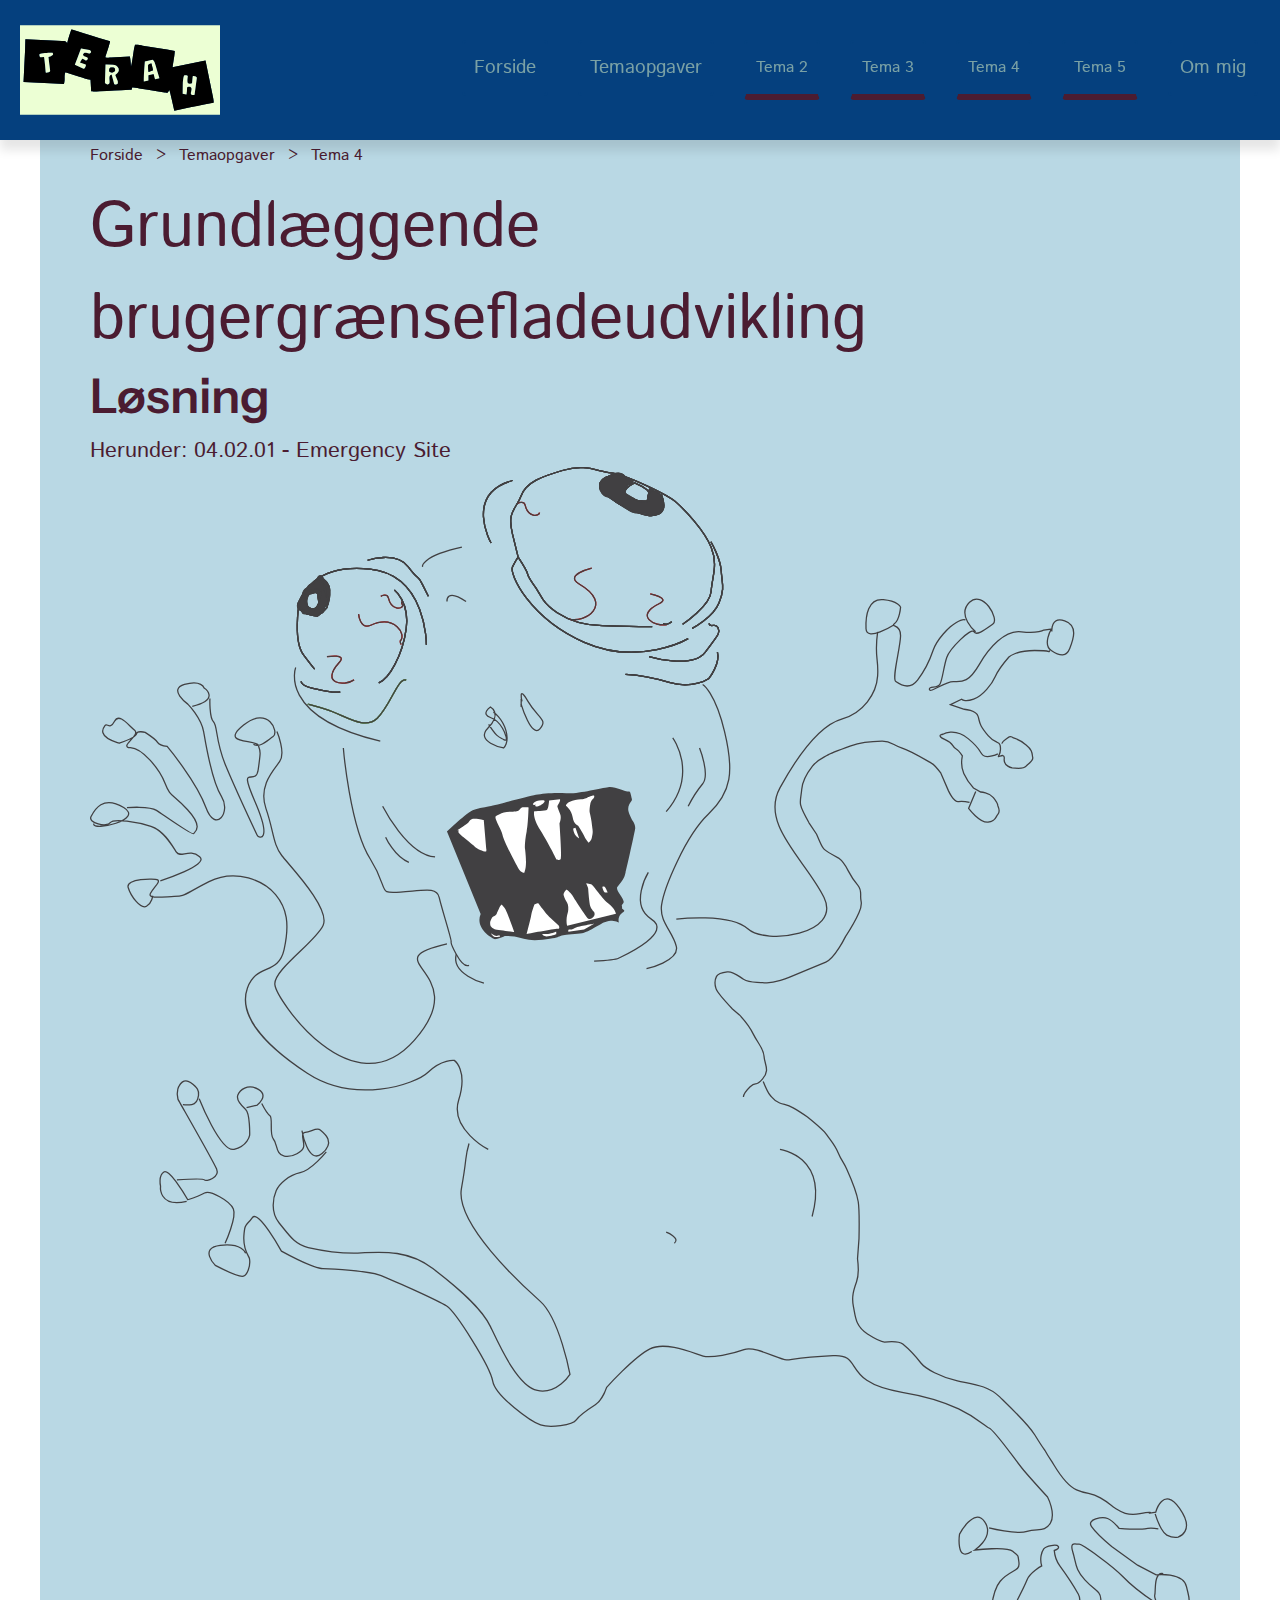
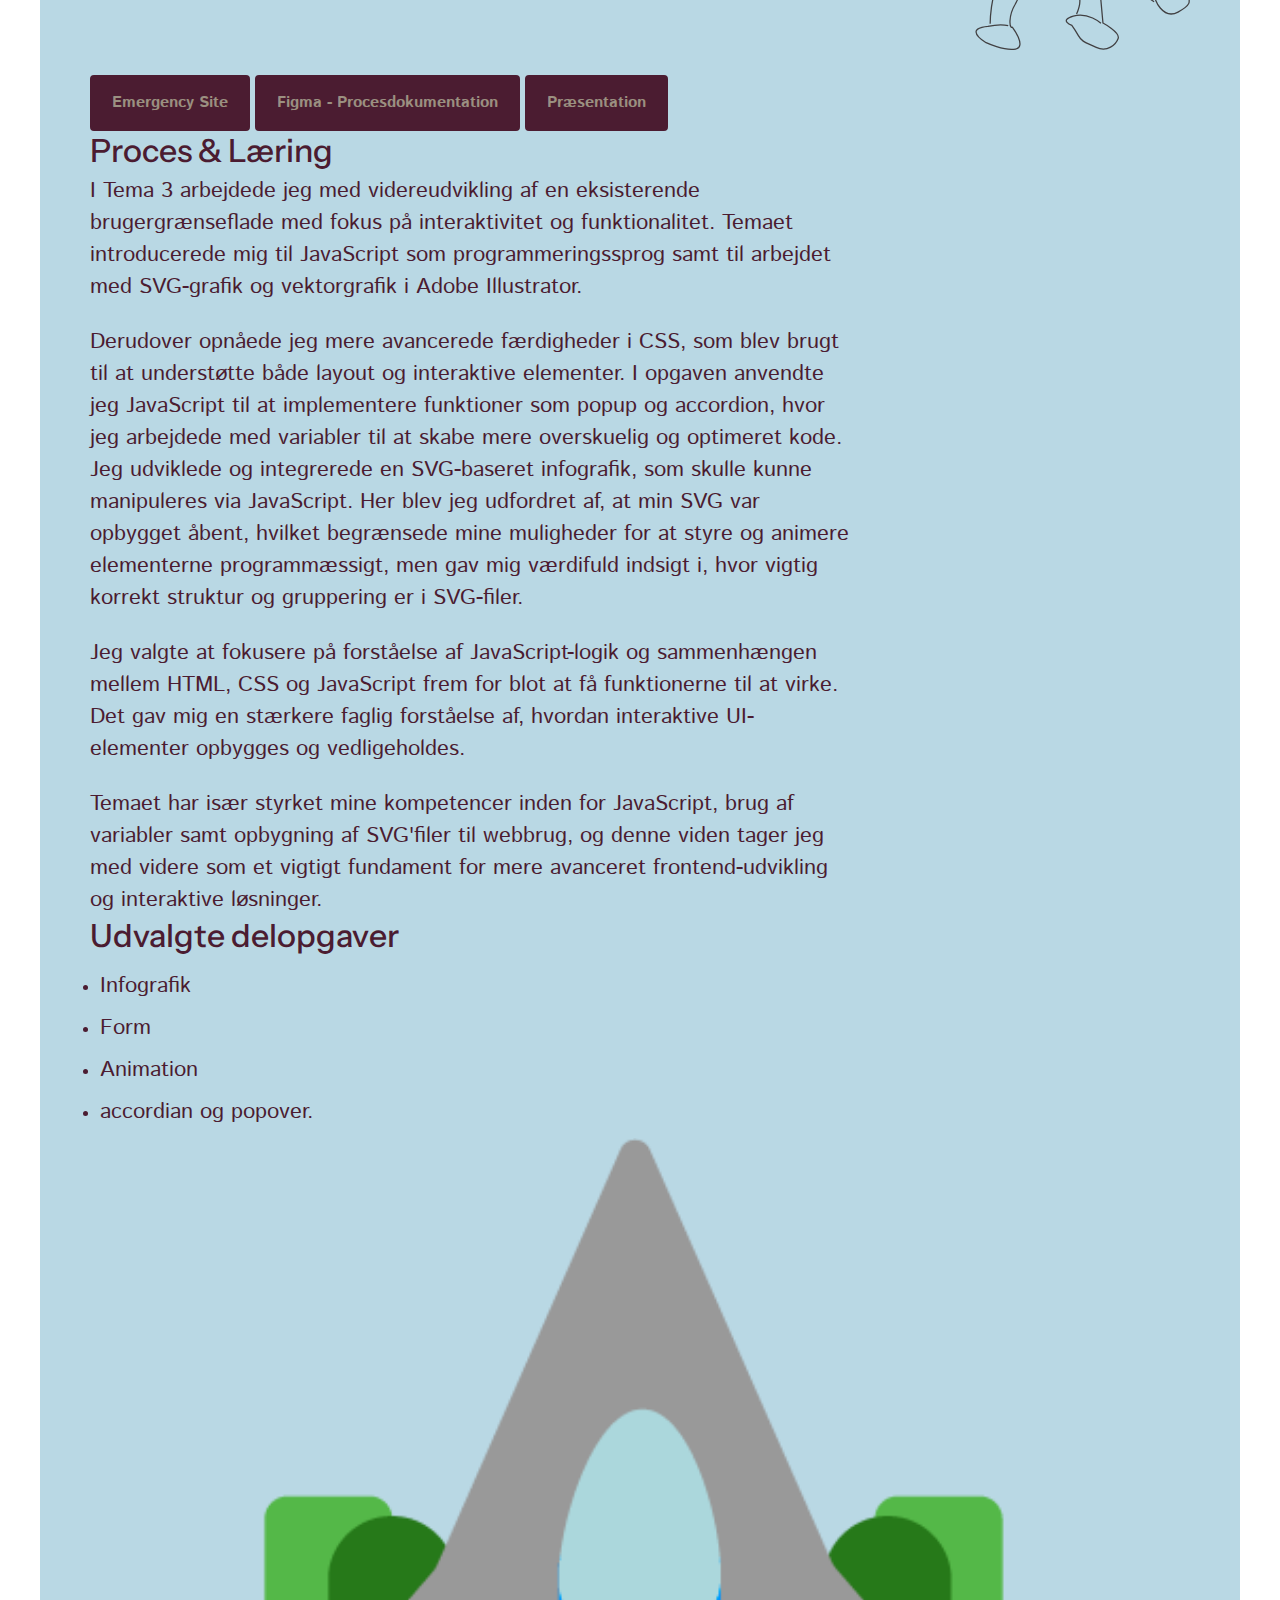
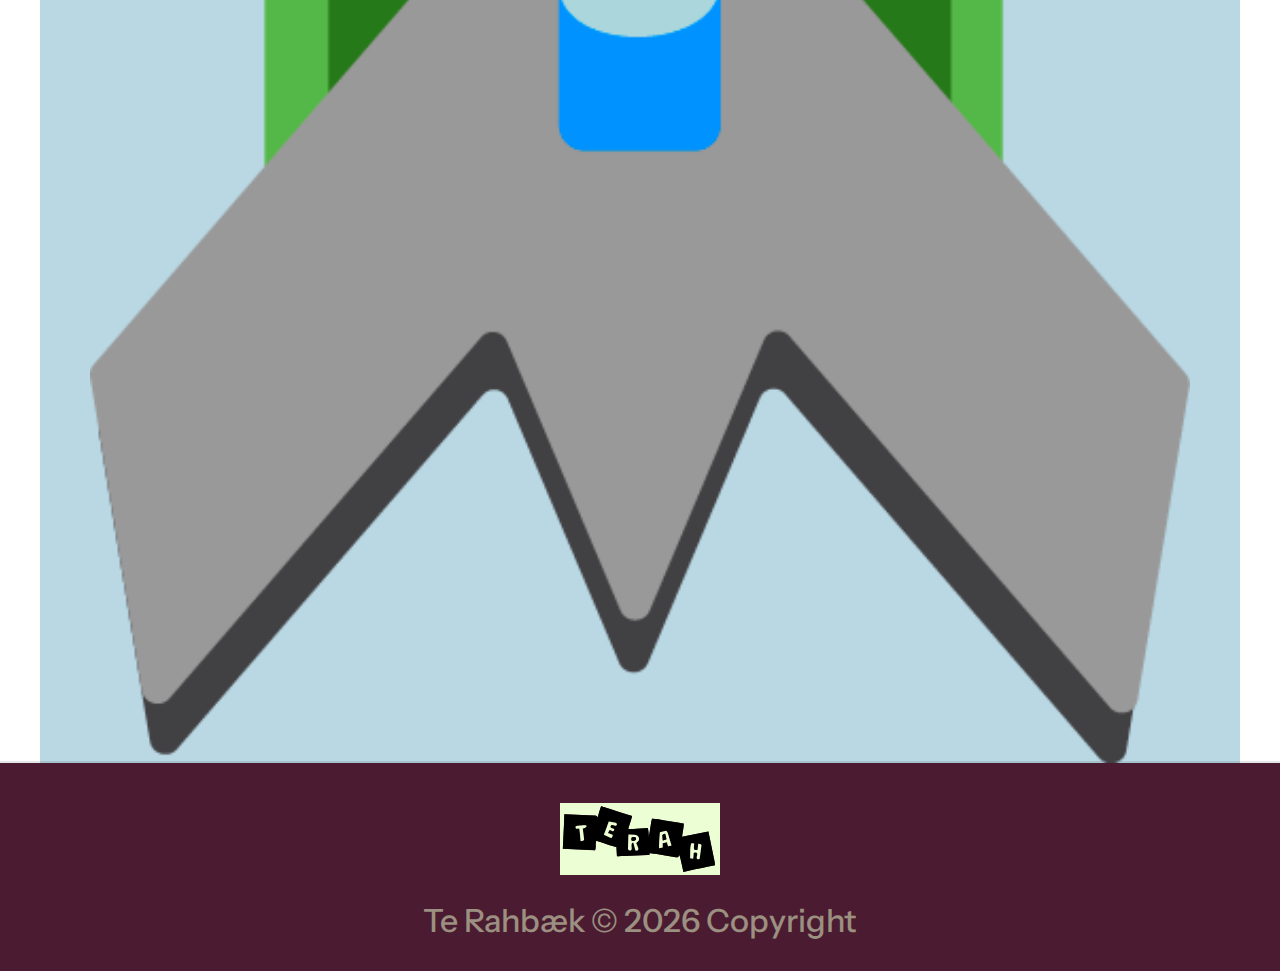
<file: tema_fire.html>
<!DOCTYPE html>
<html lang="da">
  <head>
    <meta charset="UTF-8" />
    <meta name="viewport" content="width=device-width, initial-scale=1.0" />
    <meta name="robots" content="noindex" />
    <title>Tema 2</title>
    <link rel="stylesheet" href="css/custom.css" />
    <link rel="stylesheet" href="css/generel.css" />
    <link rel="stylesheet" href="css/tema.css" />
    <link rel="preconnect" href="https://fonts.googleapis.com" />
    <link rel="preconnect" href="https://fonts.gstatic.com" crossorigin />
    <link
      href="https://fonts.googleapis.com/css2?family=Instrument+Sans:ital,wght@0,400..700;1,400..700&family=Istok+Web:ital,wght@0,400;0,700;1,400;1,700&display=swap"
      rel="stylesheet"
    />
    <!-- favicon? -->
  </head>

  <body>
    <header>
      <div class="logo">
        <a href="index.html">
          <img class="svg" src="img/logo.svg" alt="Logo" />
        </a>
      </div>
      <nav>
        <ul class="menu">
          <li><a href="index.html">Forside</a></li>
          <li><a href="temaopgaver.html">Temaopgaver</a></li>
          <li><a class="subnav" href="tema_to.html">Tema 2</a></li>
          <li><a class="subnav" href="tema_tre.html">Tema 3</a></li>
          <li><a class="subnav" href="tema_fire.html">Tema 4</a></li>
          <li><a class="subnav" href="tema_fem.html">Tema 5</a></li>
          <li><a href="om_mig.html">Om mig</a></li>
        </ul>

        <button class="burger">
          <span class="line"></span>
          <span class="line"></span>
          <span class="line"></span>
        </button>
      </nav>
    </header>

    <main>
      <div class="krumme">
        <a href="index.html">Forside</a>
        <span class="krumme-pil">></span>
        <a href="temaopgaver.html">Temaopgaver</a>
        <span class="krumme-pil">></span>
        <a href="tema4.html">Tema 4</a>
      </div>

      <h1>Grundlæggende brugergrænsefladeudvikling</h1>
      <div>
        <h2>Løsning</h2>
        <p>Herunder: 04.02.01 - Emergency Site</p>
        <img class="billede" src="img/froedone.svg" alt="alien-froe" />
      </div>
      <section class="loesning">
        <div>
          <a
            class="roed-knap"
            href="https://tera0002.github.io/alien_froe_site/index.html"
            target="_blank"
            >Emergency Site</a
          >
          <a
            class="roed-knap"
            href="https://www.figma.com/design/KEJarRQ0KWqacSSSXFvk1Z/Alien_froe_designguide?node-id=41-734&p=f"
            target="_blank"
            >Figma - Procesdokumentation</a
          >

          <a
            class="roed-knap"
            href="
            https://www.figma.com/proto/KEJarRQ0KWqacSSSXFvk1Z/Alien_froe_designguide?page-id=78%3A899&node-id=78-900&viewport=600%2C239%2C0.17&t=OclJsNTFnp0yytNs-1&scaling=scale-down&content-scaling=fixed"
            target="_blank"
            >Præsentation</a
          >
        </div>
      </section>

      <section class="grid_1-1">
        <div>
          <h3>Proces & Læring</h3>
          <p>
            I Tema 3 arbejdede jeg med videreudvikling af en eksisterende
            brugergrænseflade med fokus på interaktivitet og funktionalitet.
            Temaet introducerede mig til JavaScript som programmeringssprog samt
            til arbejdet med SVG-grafik og vektorgrafik i Adobe Illustrator.
          </p>
          <br />
          <p>
            Derudover opnåede jeg mere avancerede færdigheder i CSS, som blev
            brugt til at understøtte både layout og interaktive elementer. I
            opgaven anvendte jeg JavaScript til at implementere funktioner som
            popup og accordion, hvor jeg arbejdede med variabler til at skabe
            mere overskuelig og optimeret kode.
          </p>
        </div>
        <div>
          <p>
            Jeg udviklede og integrerede en SVG-baseret infografik, som skulle
            kunne manipuleres via JavaScript. Her blev jeg udfordret af, at min
            SVG var opbygget åbent, hvilket begrænsede mine muligheder for at
            styre og animere elementerne programmæssigt, men gav mig værdifuld
            indsigt i, hvor vigtig korrekt struktur og gruppering er i
            SVG-filer.
          </p>
          <br />
          <p>
            Jeg valgte at fokusere på forståelse af JavaScript-logik og
            sammenhængen mellem HTML, CSS og JavaScript frem for blot at få
            funktionerne til at virke. Det gav mig en stærkere faglig forståelse
            af, hvordan interaktive UI-elementer opbygges og vedligeholdes.
          </p>
          <br />
          <p>
            Temaet har især styrket mine kompetencer inden for JavaScript, brug
            af variabler samt opbygning af SVG'filer til webbrug, og denne viden
            tager jeg med videre som et vigtigt fundament for mere avanceret
            frontend-udvikling og interaktive løsninger.
          </p>
        </div>
      </section>

      <section class="grid_1-1">
        <div>
          <h3>Udvalgte delopgaver</h3>
          <ul class="uddannelse">
            <li><p>Infografik</p></li>
            <li><p>Form</p></li>
            <li><p>Animation</p></li>
            <li><p>accordian og popover.</p></li>
          </ul>
        </div>

        <img class="billede" src="img/rumraket.webp" alt="rumraket" />
      </section>
    </main>

    <footer>
      <a href="index.html">
        <img id="logo-footer" src="img/logo.svg" alt="Logo" />
      </a>
      <h3>Te Rahbæk &copy; 2026 Copyright</h3>
    </footer>

    <script src="js/main.js"></script>
    <!-- <script src="index.js"></script> -->
    <!-- husk at opdatere link til lokalt js for hvert site -->
  </body>
</html>
</file>
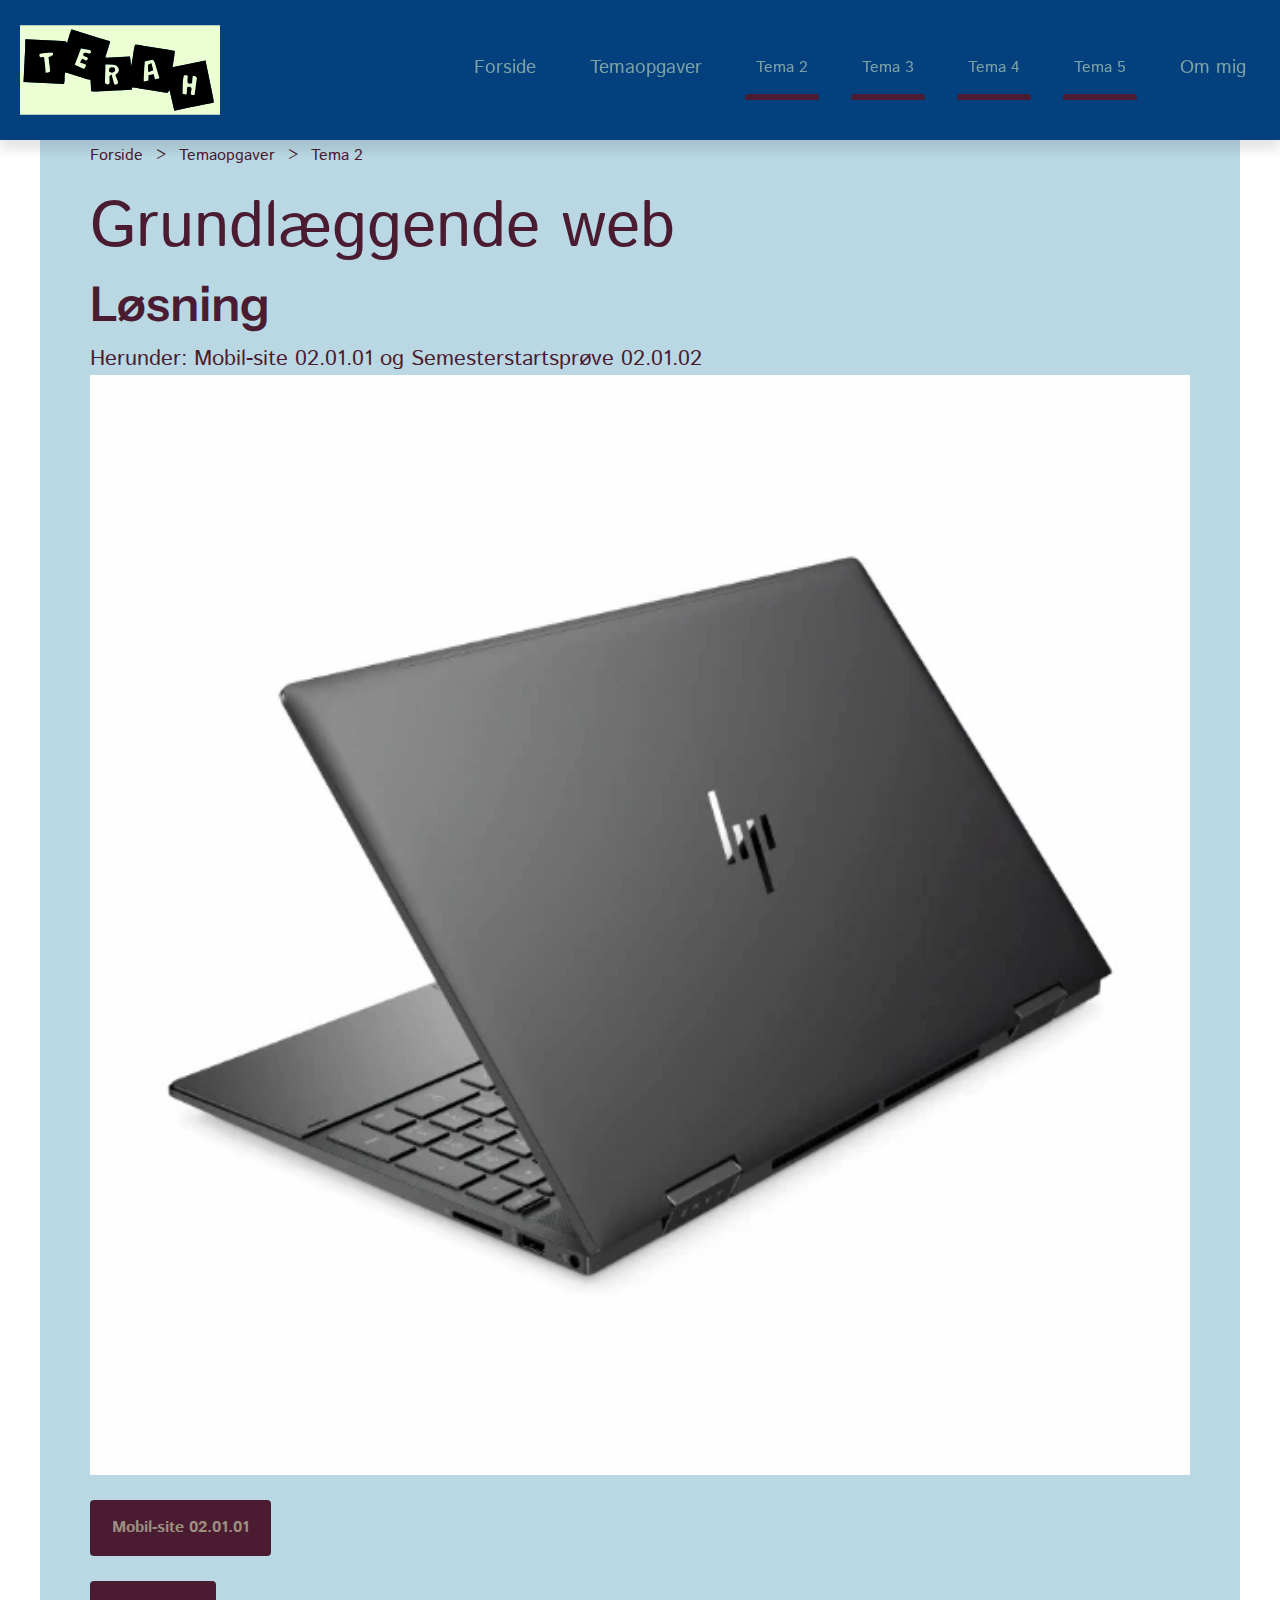
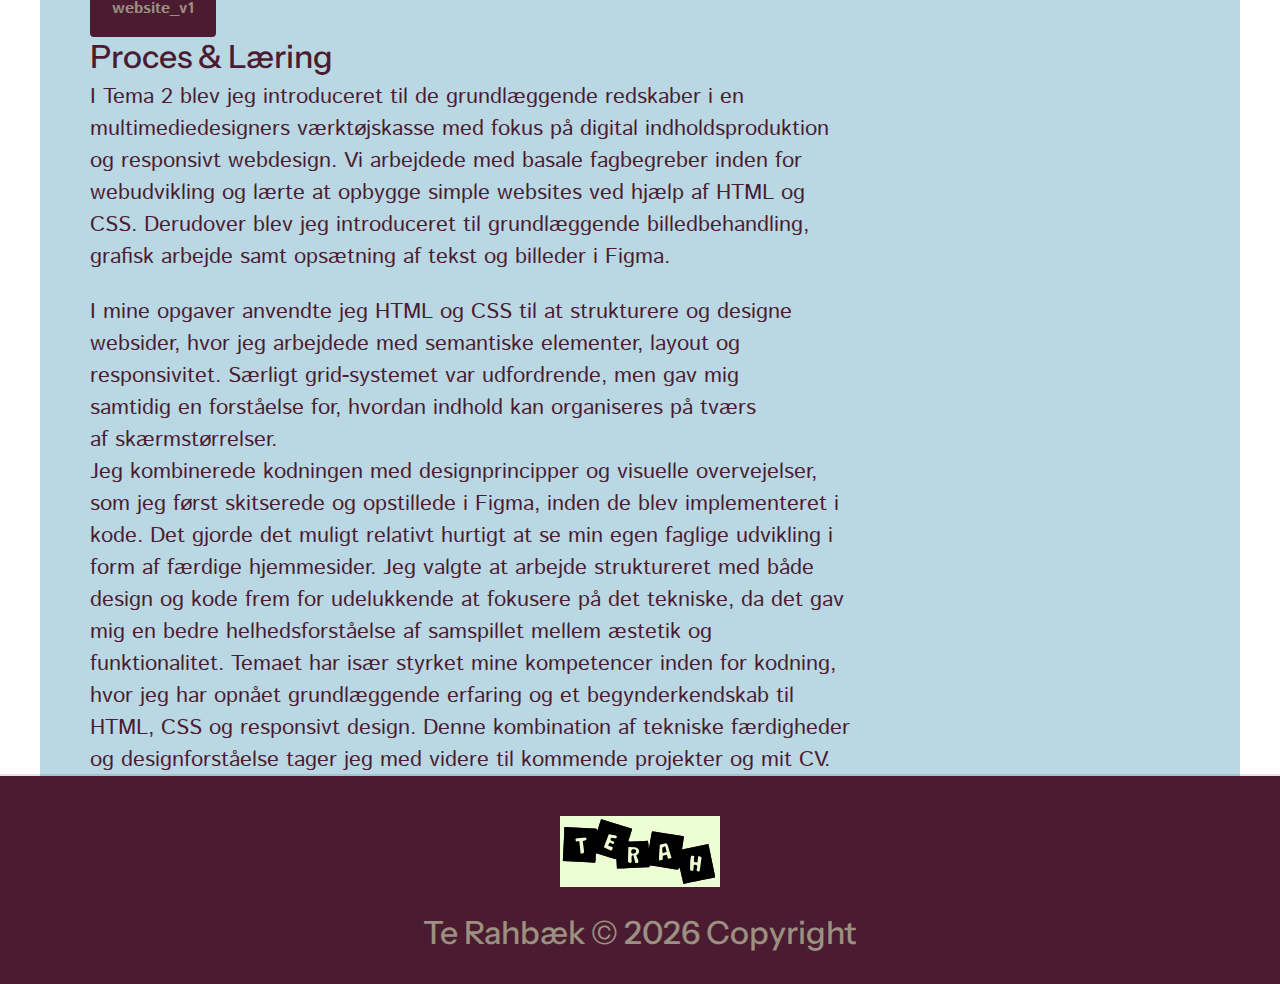
<file: tema_to.html>
<!DOCTYPE html>
<html lang="da">
  <head>
    <meta charset="UTF-8" />
    <meta name="viewport" content="width=device-width, initial-scale=1.0" />
    <meta name="robots" content="noindex" />
    <title>Tema 2</title>
    <link rel="stylesheet" href="css/custom.css" />
    <link rel="stylesheet" href="css/generel.css" />
    <link rel="stylesheet" href="css/tema.css" />
    <link rel="preconnect" href="https://fonts.googleapis.com" />
    <link rel="preconnect" href="https://fonts.gstatic.com" crossorigin />
    <link
      href="https://fonts.googleapis.com/css2?family=Instrument+Sans:ital,wght@0,400..700;1,400..700&family=Istok+Web:ital,wght@0,400;0,700;1,400;1,700&display=swap"
      rel="stylesheet"
    />
    <!-- favicon? -->
  </head>

  <body>
    <header>
      <div class="logo">
        <a href="index.html">
          <img class="svg" src="img/logo.svg" alt="Logo" />
        </a>
      </div>
      <nav>
        <ul class="menu">
          <li><a href="index.html">Forside</a></li>
          <li><a href="temaopgaver.html">Temaopgaver</a></li>
          <li><a class="subnav" href="tema_to.html">Tema 2</a></li>
          <li><a class="subnav" href="tema_tre.html">Tema 3</a></li>
          <li><a class="subnav" href="tema_fire.html">Tema 4</a></li>
          <li><a class="subnav" href="tema_fem.html">Tema 5</a></li>
          <li><a href="om_mig.html">Om mig</a></li>
        </ul>

        <button class="burger">
          <span class="line"></span>
          <span class="line"></span>
          <span class="line"></span>
        </button>
      </nav>
    </header>

    <main>
      <div class="krumme">
        <a href="index.html">Forside</a>
        <span class="krumme-pil">></span>
        <a href="temaopgaver.html">Temaopgaver</a>
        <span class="krumme-pil">></span>
        <a href="tema2.html">Tema 2</a>
      </div>

      <h1>Grundlæggende web</h1>

      <div>
        <h2>Løsning</h2>
        <p>Herunder: Mobil-site 02.01.01 og Semesterstartsprøve 02.01.02</p>
      </div>
      <img class="billede" src="img/hpenvy.webp" alt="hpenvy" />
      <section class="loesning">
        <div>
          <a
            class="roed-knap"
            href="https://tera0002.github.io/mobilsite/"
            target="_blank"
            >Mobil-site 02.01.01</a
          >
        </div>
        <div>
          <a
            class="roed-knap"
            href="https://tera0002.github.io/website_v1/"
            target="_blank"
            >website_v1</a
          >
        </div>
      </section>

      <section class="grid_1-1">
        <div>
          <h3>Proces & Læring</h3>
          <p>
            I Tema 2 blev jeg introduceret til de grundlæggende redskaber i en
            multimediedesigners værktøjskasse med fokus på digital
            indholdsproduktion og responsivt webdesign. Vi arbejdede med basale
            fagbegreber inden for webudvikling og lærte at opbygge simple
            websites ved hjælp af HTML og CSS. Derudover blev jeg introduceret
            til grundlæggende billedbehandling, grafisk arbejde samt opsætning
            af tekst og billeder i Figma.
          </p>
          <br />
          <p>
            I mine opgaver anvendte jeg HTML og CSS til at strukturere og
            designe websider, hvor jeg arbejdede med semantiske elementer,
            layout og responsivitet. Særligt grid-systemet var udfordrende, men
            gav mig samtidig en forståelse for, hvordan indhold kan organiseres
            på tværs af skærmstørrelser.
          </p>
        </div>
        <div>
          <p>
            Jeg kombinerede kodningen med designprincipper og visuelle
            overvejelser, som jeg først skitserede og opstillede i Figma, inden
            de blev implementeret i kode. Det gjorde det muligt relativt hurtigt
            at se min egen faglige udvikling i form af færdige hjemmesider. Jeg
            valgte at arbejde struktureret med både design og kode frem for
            udelukkende at fokusere på det tekniske, da det gav mig en bedre
            helhedsforståelse af samspillet mellem æstetik og funktionalitet.
            Temaet har især styrket mine kompetencer inden for kodning, hvor jeg
            har opnået grundlæggende erfaring og et begynderkendskab til HTML,
            CSS og responsivt design. Denne kombination af tekniske færdigheder
            og designforståelse tager jeg med videre til kommende projekter og
            mit CV.
          </p>
        </div>
      </section>
    </main>

    <footer>
      <a href="index.html">
        <img id="logo-footer" src="img/logo.svg" alt="Logo" />
      </a>
      <h3>Te Rahbæk &copy; 2026 Copyright</h3>
    </footer>

    <script src="js/main.js"></script>
    <!-- <script src="index.js"></script> -->
    <!-- husk at opdatere link til lokalt js for hvert site -->
  </body>
</html>
</file>
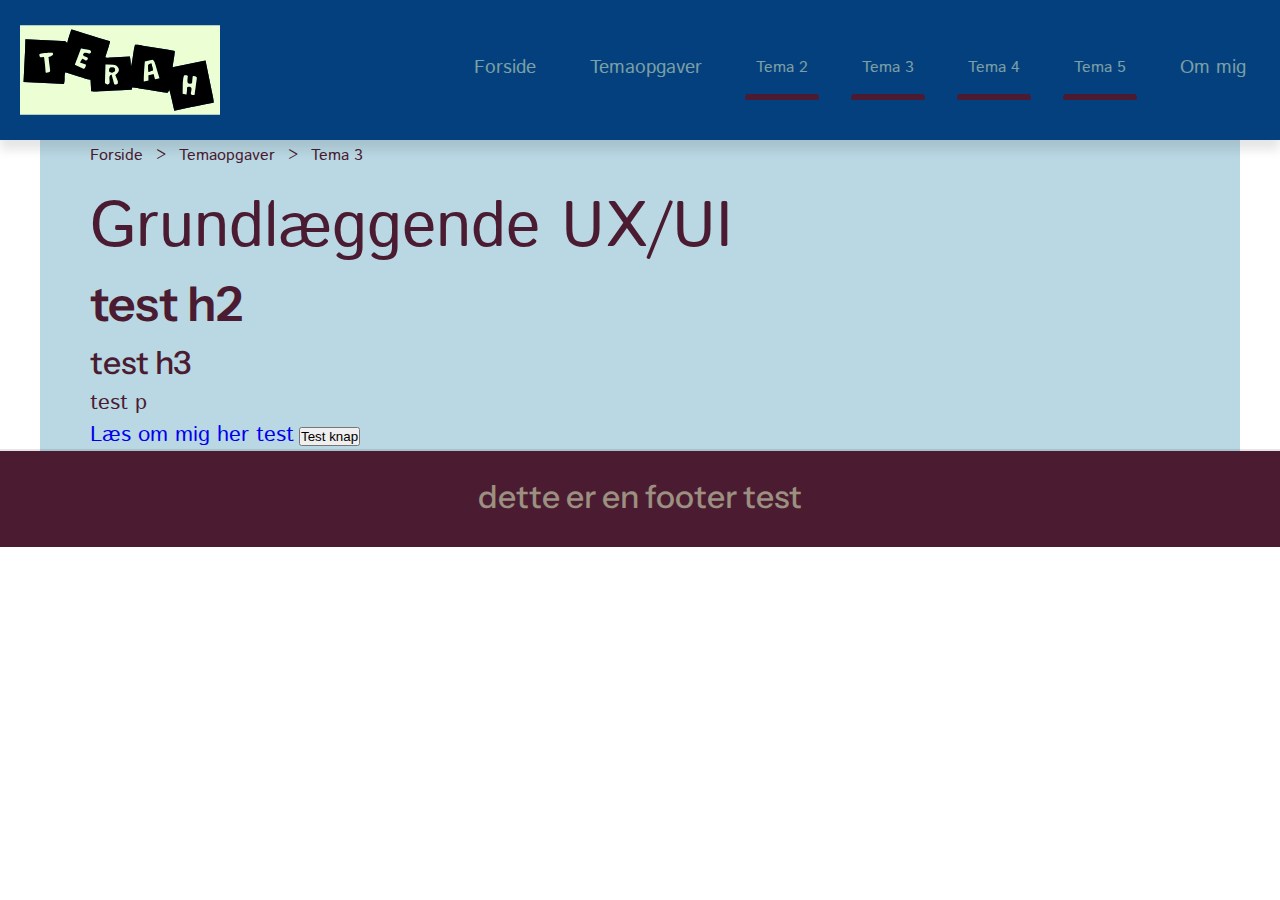
<file: tema_tre.html>
<!DOCTYPE html>
<html lang="da">
  <head>
    <meta charset="UTF-8" />
    <meta name="viewport" content="width=device-width, initial-scale=1.0" />
    <meta name="robots" content="noindex" />
    <title>Tema 3</title>
    <link rel="stylesheet" href="css/custom.css" />
    <link rel="stylesheet" href="css/generel.css" />
    <link rel="stylesheet" href="css/tema.css" />
    <link rel="preconnect" href="https://fonts.googleapis.com" />
    <link rel="preconnect" href="https://fonts.gstatic.com" crossorigin />
    <link
      href="https://fonts.googleapis.com/css2?family=Instrument+Sans:ital,wght@0,400..700;1,400..700&family=Istok+Web:ital,wght@0,400;0,700;1,400;1,700&display=swap"
      rel="stylesheet"
    />
    <!-- favicon? -->
  </head>

  <body>
    <header>
      <div class="logo">
        <a href="index.html">
          <img class="svg" src="img/logo.svg" alt="Logo" />
        </a>
      </div>
      <nav>
        <ul class="menu">
          <li><a href="index.html">Forside</a></li>
          <li><a href="temaopgaver.html">Temaopgaver</a></li>
          <li><a class="subnav" href="tema_to.html">Tema 2</a></li>
          <li><a class="subnav" href="tema_tre.html">Tema 3</a></li>
          <li><a class="subnav" href="tema_fire.html">Tema 4</a></li>
          <li><a class="subnav" href="tema_fem.html">Tema 5</a></li>
          <li><a href="om_mig.html">Om mig</a></li>
        </ul>

        <button class="burger">
          <span class="line"></span>
          <span class="line"></span>
          <span class="line"></span>
        </button>
      </nav>
    </header>

    <main>
      <div class="krumme">
        <a href="index.html">Forside</a>
        <span class="krumme-pil">></span>
        <a href="temaopgaver.html">Temaopgaver</a>
        <span class="krumme-pil">></span>
        <a href="tema3.html">Tema 3</a>
      </div>

      <h1>Grundlæggende UX/UI</h1>
      <h2>test h2</h2>
      <h3>test h3</h3>
      <p>test p</p>
      <a href="om_mig.html">Læs om mig her test</a>
      <button>Test knap</button>
    </main>

    <footer>
      <h3>dette er en footer test</h3>
    </footer>

    <script src="js/main.js"></script>
    <!-- <script src="index.js"></script> -->
    <!-- husk at opdatere link til lokalt js for hvert site -->
  </body>
</html>
</file>
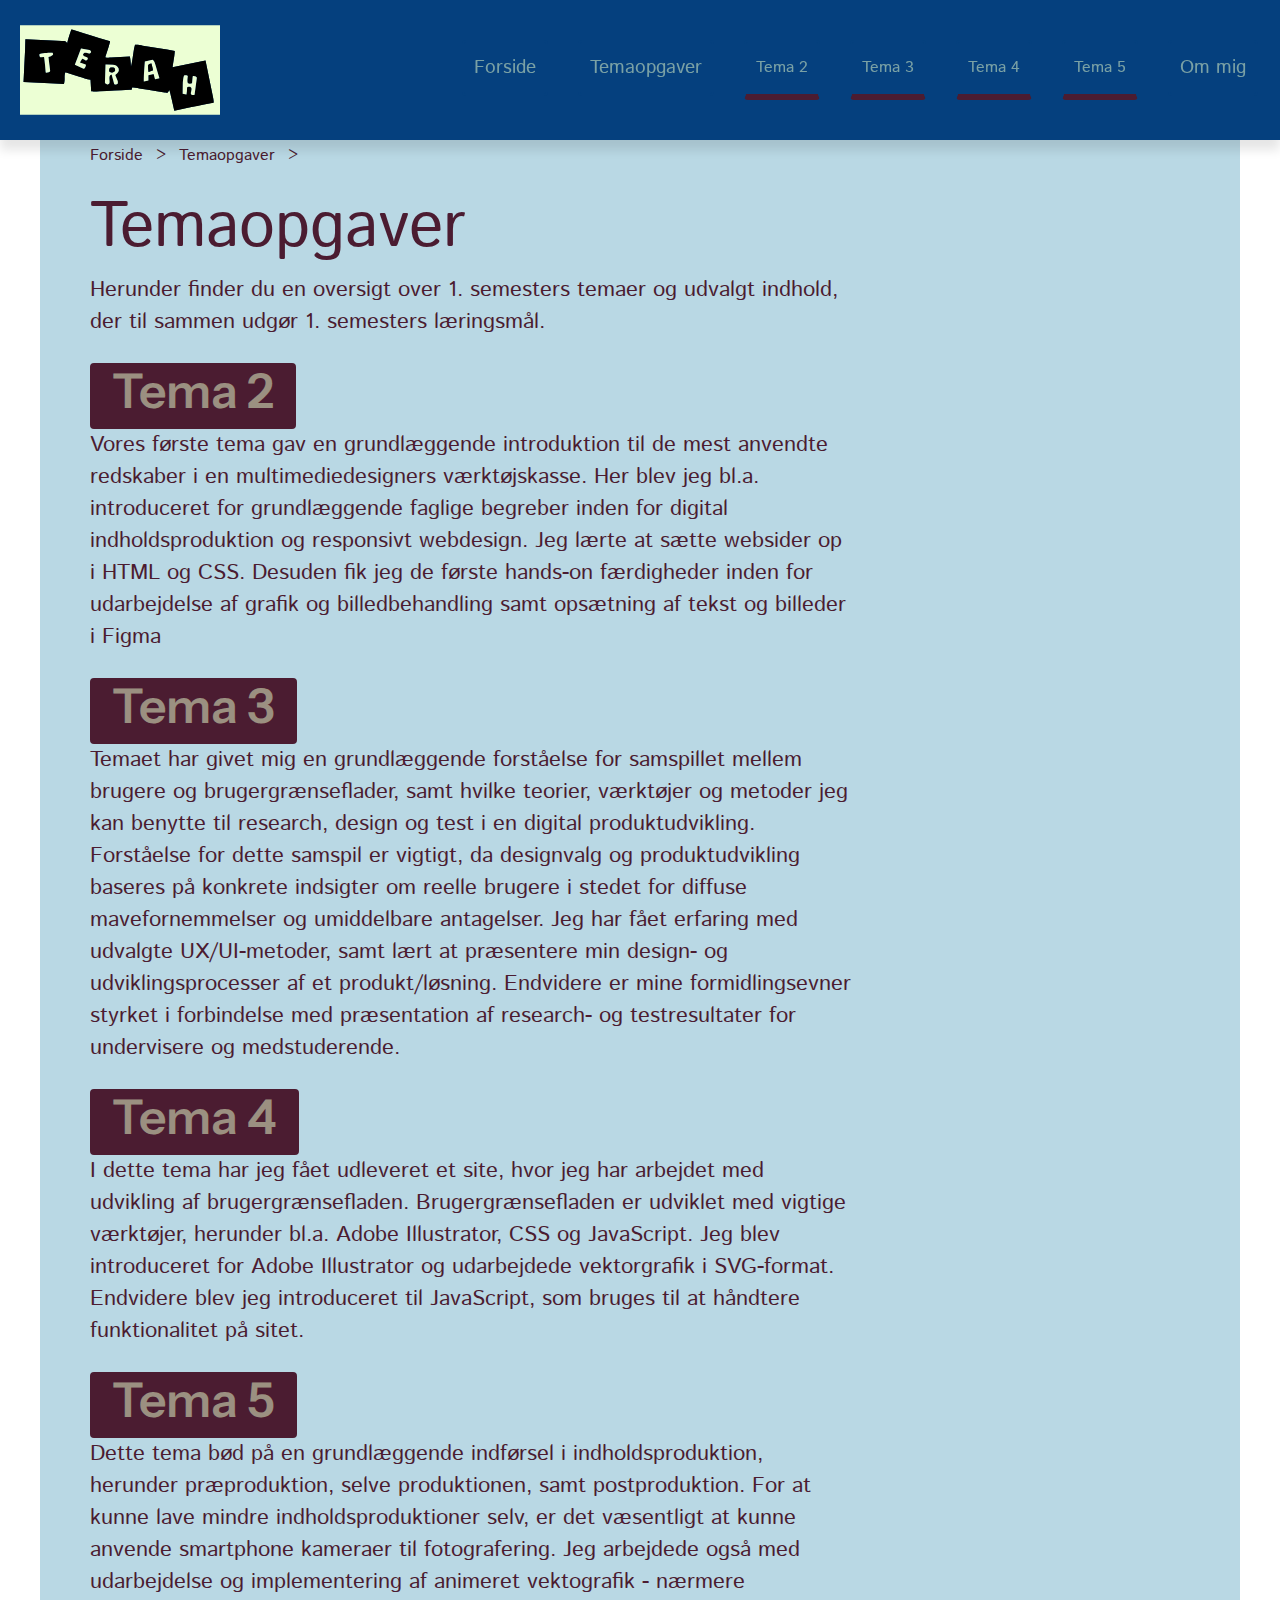
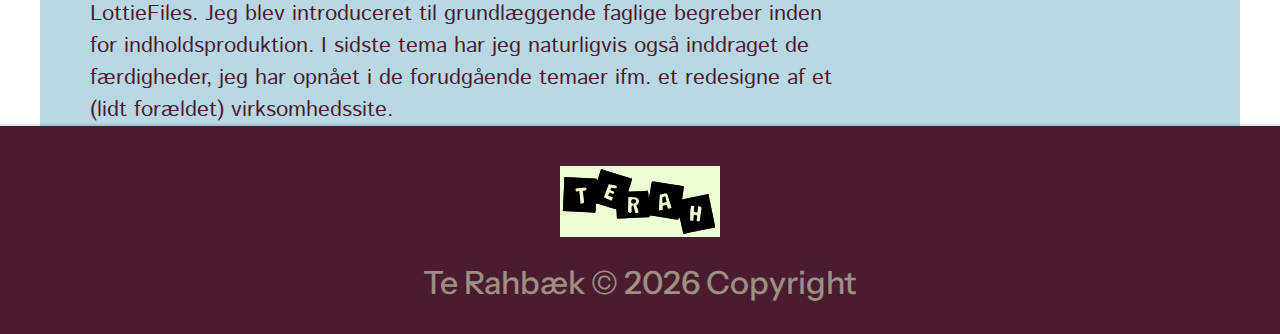
<file: temaopgaver.html>
<!DOCTYPE html>
<html lang="da">
  <head>
    <meta charset="UTF-8" />
    <meta name="viewport" content="width=device-width, initial-scale=1.0" />
    <meta name="robots" content="noindex" />
    <title>Temaopgaver</title>
    <link rel="stylesheet" href="css/custom.css" />
    <link rel="stylesheet" href="css/generel.css" />
    <link rel="stylesheet" href="css/temaopgaver.css" />
    <link rel="preconnect" href="https://fonts.googleapis.com" />
    <link rel="preconnect" href="https://fonts.gstatic.com" crossorigin />
    <link
      href="https://fonts.googleapis.com/css2?family=Instrument+Sans:ital,wght@0,400..700;1,400..700&family=Istok+Web:ital,wght@0,400;0,700;1,400;1,700&display=swap"
      rel="stylesheet"
    />
    <!-- favicon? -->
  </head>

  <body>
    <header>
      <div class="logo">
        <a href="index.html">
          <img class="svg" src="img/logo.svg" alt="Logo" />
        </a>
      </div>
      <nav>
        <ul class="menu">
          <li><a href="index.html">Forside</a></li>
          <li><a href="temaopgaver.html">Temaopgaver</a></li>
          <li><a class="subnav" href="tema_to.html">Tema 2</a></li>
          <li><a class="subnav" href="tema_tre.html">Tema 3</a></li>
          <li><a class="subnav" href="tema_fire.html">Tema 4</a></li>
          <li><a class="subnav" href="tema_fem.html">Tema 5</a></li>
          <li><a href="om_mig.html">Om mig</a></li>
        </ul>

        <button class="burger">
          <span class="line"></span>
          <span class="line"></span>
          <span class="line"></span>
        </button>
      </nav>
    </header>

    <main>
      <div class="krumme">
        <a href="index.html">Forside</a>
        <span class="krumme-pil">></span>
        <a href="temaopgaver.html">Temaopgaver</a>
        <span class="krumme-pil">></span>
      </div>

      <h1>Temaopgaver</h1>
      <p>
        Herunder finder du en oversigt over 1. semesters temaer og udvalgt
        indhold, der til sammen udgør 1. semesters læringsmål.
      </p>

      <section class="grid_2col_1-1">
        <div class="tema-box">
          <a href="tema_to.html" class="roed-knap">
            <h2>Tema 2</h2>
          </a>
          <p>
            Vores første tema gav en grundlæggende introduktion til de mest
            anvendte redskaber i en multimediedesigners værktøjskasse. Her blev
            jeg bl.a. introduceret for grundlæggende faglige begreber inden for
            digital indholdsproduktion og responsivt webdesign. Jeg lærte at
            sætte websider op i HTML og CSS. Desuden fik jeg de første hands-on
            færdigheder inden for udarbejdelse af grafik og billedbehandling
            samt opsætning af tekst og billeder i Figma
          </p>
        </div>
        <div class="tema-box">
          <a href="tema_tre.html" class="roed-knap"> <h2>Tema 3</h2> </a>

          <p>
            Temaet har givet mig en grundlæggende forståelse for samspillet
            mellem brugere og brugergrænseflader, samt hvilke teorier, værktøjer
            og metoder jeg kan benytte til research, design og test i en digital
            produktudvikling. Forståelse for dette samspil er vigtigt, da
            designvalg og produktudvikling baseres på konkrete indsigter om
            reelle brugere i stedet for diffuse mavefornemmelser og umiddelbare
            antagelser. Jeg har fået erfaring med udvalgte UX/UI-metoder, samt
            lært at præsentere min design- og udviklingsprocesser af et
            produkt/løsning. Endvidere er mine formidlingsevner styrket i
            forbindelse med præsentation af research- og testresultater for
            undervisere og medstuderende.
          </p>
        </div>
        <div class="tema-box">
          <a href="tema_fire.html" class="roed-knap"> <h2>Tema 4</h2> </a>

          <p>
            I dette tema har jeg fået udleveret et site, hvor jeg har arbejdet
            med udvikling af brugergrænsefladen. Brugergrænsefladen er udviklet
            med vigtige værktøjer, herunder bl.a. Adobe Illustrator, CSS og
            JavaScript. Jeg blev introduceret for Adobe Illustrator og
            udarbejdede vektorgrafik i SVG-format. Endvidere blev jeg
            introduceret til JavaScript, som bruges til at håndtere
            funktionalitet på sitet.
          </p>
        </div>
        <div class="tema-box">
          <a href="tema_fem.html" class="roed-knap"> <h2>Tema 5</h2> </a>

          <p>
            Dette tema bød på en grundlæggende indførsel i indholdsproduktion,
            herunder præproduktion, selve produktionen, samt postproduktion. For
            at kunne lave mindre indholdsproduktioner selv, er det væsentligt at
            kunne anvende smartphone kameraer til fotografering. Jeg arbejdede
            også med udarbejdelse og implementering af animeret vektografik -
            nærmere LottieFiles. Jeg blev introduceret til grundlæggende faglige
            begreber inden for indholdsproduktion. I sidste tema har jeg
            naturligvis også inddraget de færdigheder, jeg har opnået i de
            forudgående temaer ifm. et redesigne af et (lidt forældet)
            virksomhedssite.
          </p>
        </div>
      </section>
    </main>

    <footer>
      <a href="index.html">
        <img id="logo-footer" src="img/logo.svg" alt="Logo" />
      </a>
      <h3>Te Rahbæk &copy; 2026 Copyright</h3>
    </footer>
    <script src="js/main.js"></script>
    <!-- <script src="index.js"></script> -->
    <!-- husk at opdatere link til lokalt js for hvert site -->
  </body>
</html>
</file>
<file: css/custom.css>
/* custom CSS */

:root {
  /* Farver start */

  --primary: #a2cbd8;
  --primary-light: #b9d8e4;
  --secondary: #122e71;
  --secondary-light: #05407e;

  --tertiary: #4b1c31;
  --tertiary-light: #4b1c3183;
  /* tjek om 50% opacitet på tertiary-light er ok */

  --contrast-light: #e3f8c987;
  /* tjek om 50% opacitet på tertiary-light er ok */
  --contrast: #e3f8c9;
  --contrast-dark: #d3da92;

  --text-color: #4b1c31;
  /* Farver slut */

  /* Fonte start */
  --font-family-istok: "Istok Web", sans-serif;
  --font-weight-regular: 400;
  --font-weight-bold: 700;

  --font-family-instrument: "Instrument Sans", sans-serif;
  /* --font-weight-regular: 400; nødvendig? bruges ikke*/
  --font-weight-medium: 500;
  --font-weight-semibold: 600;
  --font-style: normal;

  /* H1 */
  /* Tilpas størrelser når jeg har sitet oprettet ift. notat */
  /* mobil: s.40 i figma */
  /* desk: s.60 i figma */
  --h1-size: 2.5rem;
  --h1-size-desk: 4rem;

  /* H2 */
  /* mobil: s.20 i figma */
  /* desk: s.30 i figma */
  --h2-size: 1.5rem;
  --h2-size-desk: 3rem;

  /* H3 */
  /* mobil: s.16 i figma */
  /* desk: s.24 i figma */
  --h3-size: 1.2rem;
  --h3-size-desk: 2rem;

  /* P */
  /* mobil: s.14 i figma */
  /* desk: s.14?? i figma */
  --text-size: 1rem;
  --text-size-desk: 1.4rem;
  --text-line-height: 2rem;
}

/* Fonte slut */
</file>
<file: css/generel.css>
/* Generel CSS */

/*************** Reset *********************/
* {
  margin: 0;
  padding: 0;
  box-sizing: border-box;
}

img {
  width: 100%;
  height: auto;
  display: block;
}

/*************************************************/

html {
  font-family: var(--font-family-istok);
  color: var(--text-color);
}

main {
  margin: 0 auto;
  max-width: 1200px;
  background-color: var(--primary-light);
  padding-left: 50px;
  padding-right: 50px;
}

h1 {
  /* font-family: var(--font-family-istok); fremgår allerede under html*/
  font-weight: var(--font-weight-regular);
  font-size: var(--h1-size);
  padding-top: 10px;
}

h2 {
  font-family: var(--font-family-instrument);
  font-weight: var(--font-weight-semibold);
  font-size: var(--h2-size);
  padding-bottom: 10px;
}

h3 {
  font-family: var(--font-family-instrument);
  font-weight: var(--font-weight-medium);
  font-size: var(--h3-size);
  padding-bottom: 5px;
}

p,
a {
  /* font-family: var(--font-family-istok); */
  font-weight: var(--font-weight-regular);
  font-size: var(--text-size);
  line-height: var(--text-line-height);
  text-wrap: pretty;
  text-decoration: none;
}

p {
  max-width: 34em;
}

li {
  margin: 10px;
}

.krumme a {
  font-size: var(--text-size);
  color: var(--text-color);
}

.krumme a:hover {
  text-decoration: underline;
}

.krumme-pil {
  margin-left: 0.5rem;
  margin-right: 0.5rem;
  color: var(--text-color);
}

.active-menu {
  text-decoration: underline;
}

.roed-knap {
  display: inline-block;
  max-width: 300px;
  font-size: var(--text-size);
  font-weight: var(--font-weight-semibold);
  color: var(--contrast-light);
  background-color: var(--tertiary);
  padding: 10px 20px;
  margin-top: 25px;
  border: 2px solid var(--tertiary);
  border-radius: 4px;
  cursor: pointer;
  transition: background-color 0.2s ease;
}

.roed-knap:hover {
  background-color: transparent;
  color: var(--text-color);
  border: 2px solid var(--tertiary);
}

.laes-is-more {
  display: grid;
  margin-top: 10px;
  padding: 10px 15px;
  background-color: var(--tertiary);
  color: var(--contrast-light);
  text-decoration: none;
  text-align: center;
  border-radius: 4px;
  transition: var(--primary-light) 0.2s ease;
  border: 2px solid var(--tertiary);
}

.laes-is-more:hover {
  background-color: var(--primary-light);
  color: var(--text-color);
  border: 2px solid var(--tertiary);
}

/* 
.blaa-knap {
  font-size: var(--text-size);
  font-weight: var(--font-weight-semibold);
  color: var(--contrast-light);
  background-color: var(--secondary);
  display: inline-block;
  padding: 10px 20px;
  border: 2px solid var(--secondary);
  border-radius: 4px;
  cursor: pointer;
}
.blaa-knap:hover {
  background-color: var(--contrast);
  color: var(--text-color);
  border: 2px solid var(--secondary);
}

/* 

/********************* menu/burger start ****************************/

.menu {
  display: none;
}
.burger {
  display: block;
  background-color: transparent;
  border: 0;
}
.burger.active .line:nth-child(1) {
  transform: rotate(45deg) translate(5px, 5px);
  transition: 0.2s linear;
}

.burger.active .line:nth-child(2) {
  opacity: 0;
  transition: 0.15s linear;
}

.burger.active .line:nth-child(3) {
  transform: rotate(-45deg) translate(5px, -5px);
  transition: 0.2s linear;
}

nav.active .menu {
  display: block;
  position: absolute;
  background-color: var(--secondary-light);
  top: 120px;
  right: 0;
  width: 50%;
  justify-content: end;
  border-radius: 4px;
  box-shadow: 0 10px 10px rgba(0, 0, 0, 0.1);
  z-index: 1;
}

nav.active .menu li {
  margin: 10px 20px;
  list-style: none;
}

nav.active .menu a {
  font-size: var(--h2-size);
  color: var(--contrast-light);
}

nav.active .menu a.subnav {
  font-size: var(--h3-size);
}

header {
  position: sticky;
  top: 0;
  display: flex;
  justify-content: space-between;
  align-items: center;
  padding: 20px;
  background-color: var(--secondary-light);
  box-shadow: 0 10px 10px rgba(0, 0, 0, 0.1);
}

.logo img {
  width: 200px;
  height: 100px;
}

.menu li {
  margin-right: 20px;
  /* text-decoration: underline var(--tertiary-light); */
}

.menu li:last-child {
  margin-right: 0;
}
.menu a {
  display: block;
  padding: 10px;
  color: var(--contrast-light);
  text-decoration: none;
  transition: color 0.3s;
  text-align: end;
  border: 2px solid var(--secondary-light);
  border-radius: 4px;
}
/* tilret evt hvis tid rip */
.menu a:hover {
  background-color: var(--secondary-light);
  color: var(--contrast-dark);
  border: 2px solid var(--secondary);
  border-radius: 4px;
}

.menu a.subnav {
  font-size: var(--h3-size);
}

.burger {
  width: 30px;
  height: 20px;
  cursor: pointer;
}

.burger .line {
  display: block;
  width: 100%;
  height: 2px;
  background-color: var(--contrast-light);
  margin-bottom: 5px;
  transition: 0.2s linear;
}
/* footer og forside ikoner */
#logo-footer {
  width: 100%;
  height: auto;
  max-width: 200px;
  display: block;
  padding: 20px;
  justify-self: center;
  border-radius: 4px;
}

footer {
  background-color: var(--tertiary);
  line-height: 1.6;
  color: var(--contrast-light);
  text-align: center;
  padding-top: 20px;
  padding-bottom: 20px;
  box-shadow: 0 -2px rgba(0, 0, 0, 0.1);
  /*
  
} */
}
/********************* slut mobil ****************************/

/* Desk responsiv her */
@media (min-width: 800px) {
  h1 {
    font-size: var(--h1-size-desk);
  }

  h2 {
    font-size: var(--h2-size-desk);
  }

  h3 {
    font-size: var(--h3-size-desk);
  }

  p,
  a {
    font-size: var(--text-size-desk);
  }
  /********************* menu/burger start desk ****************************/

  .burger {
    display: none;
  }

  nav {
    display: flex;
    align-items: center;
  }

  .menu {
    display: flex;
    list-style: none;
    margin: 0;
    padding: 0;
    border: 2px solid var(--secondary-light);
  }

  .menu a {
    border: 2px solid var(--secondary-light);
    border-radius: 4px;
    font-size: var(--h3-size);
  }

  .menu a.subnav {
    font-size: var(--text-size);
    border-bottom: 6px solid var(--tertiary);
  }
  .menu li {
    text-decoration: none;
  }

  /********************* menu/burger slut desk ****************************/
}

/**************************  ***********************/
</file>
<file: css/tema.css>
/* Tema CSS */
/*************** Reset *********************/
* {
  margin: 0;
  padding: 0;
  box-sizing: border-box;
}

img {
  width: 100%;
  height: auto;
  display: block;
}
/* tema 2 start */
/* tema 2 slut */

/* tema 3 start */
/* tema 3 slut */

/* tema 4 start */
/* tema 4 slut */

/* tema 5 start */
/* tema 5 slut */
</file>
<file: css/temaopgaver.css>
/*************** Reset *********************/
* {
  margin: 0;
  padding: 0;
  box-sizing: border-box;
}

img {
  width: 100%;
  height: auto;
  display: block;
}

/*************************************************/
</file>
